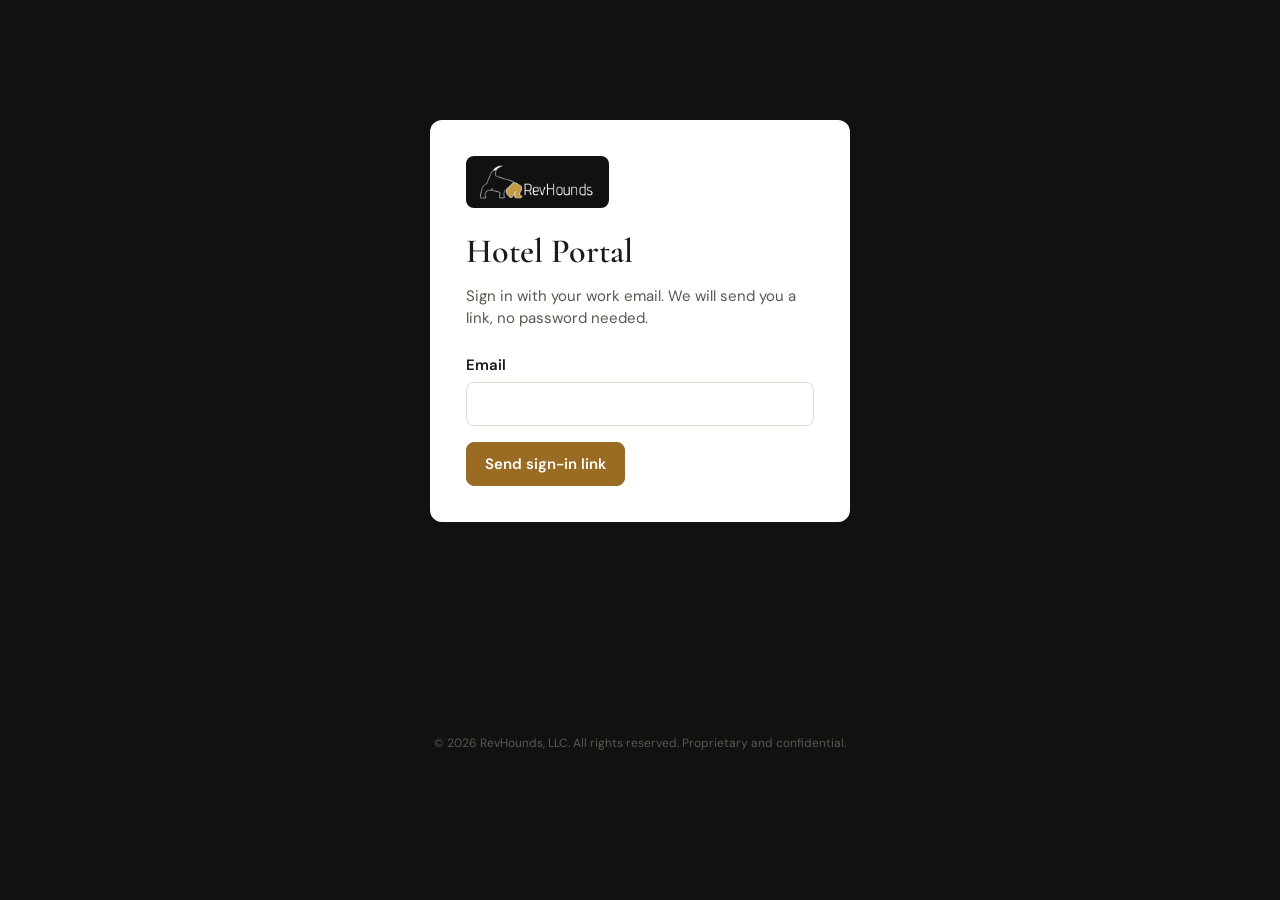
<file: portal/index.html>
<!doctype html>
<html lang="en">
  <head>
    <meta charset="UTF-8" />
    <meta name="viewport" content="width=device-width, initial-scale=1.0" />
    <meta name="copyright" content="(c) 2026 RevHounds, LLC. All rights reserved." />
    <title>Hotel Portal</title>
    <link rel="preconnect" href="https://fonts.googleapis.com" />
    <link rel="preconnect" href="https://fonts.gstatic.com" crossorigin />
    <link href="https://fonts.googleapis.com/css2?family=Cormorant+Garamond:wght@500;600;700&family=DM+Sans:wght@400;600;700&family=Josefin+Sans:wght@400;600&family=Marcellus&family=Montserrat:wght@400;600&display=swap" rel="stylesheet" />
    <script type="module" crossorigin src="/portal/assets/index-yIpH3P9H.js"></script>
    <link rel="stylesheet" crossorigin href="/portal/assets/index-DWl1SgYw.css">
  </head>
  <body>
    <div id="root"></div>
  </body>
</html>
</file>
<file: portal/assets/index-DWl1SgYw.css>
:root{--ground: #f3f4f7;--surface: #ffffff;--ink: #1b2233;--muted: #59627a;--line: #dde1ea;--head: #14213d;--accent: #b8430f;--accent-text: #fff;--bar: #111;--bar-text: #f5f1e8;--pickup: #ffefd2;--pickup-strong: #ffe2b0;--pos: #2e7d32;--neg: #b3261e;--font-heading: "Cormorant Garamond", Georgia, serif;--font: "DM Sans", system-ui, sans-serif}*{box-sizing:border-box}body{margin:0;background:var(--ground);color:var(--ink);font-family:var(--font);font-size:15px;line-height:1.5}h1,h2{font-family:var(--font-heading);font-weight:600}h1{margin:0 0 8px;font-size:34px}.status,.muted{color:var(--muted)}.status{padding:40px}button,input{font:inherit}button{min-height:44px;padding:0 18px;border-radius:8px;border:1px solid var(--accent);background:var(--accent);color:var(--accent-text);font-weight:600;cursor:pointer}button:disabled{opacity:.6;cursor:default}button.ghost{background:transparent;color:var(--bar-text);border-color:var(--bar-text)}:focus-visible{outline:3px solid #f2a541;outline-offset:2px}.login{min-height:100vh;display:grid;place-items:center;background:var(--bar);padding:24px}.login-card{width:100%;max-width:420px;background:var(--surface);border-radius:12px;padding:36px}.lede{color:var(--muted);margin:0 0 24px}label{display:block;font-weight:600;margin-bottom:6px}input{width:100%;min-height:44px;padding:0 12px;border:1px solid var(--line);border-radius:8px;margin-bottom:16px}.notice{padding:10px 12px;border-radius:8px;background:#fff4dc;margin:0 0 16px}.notice.ok{background:#e3f4e9}.notice.err{background:#fde8e4;margin-top:16px}.bar{display:flex;align-items:center;gap:20px;background:var(--bar);color:var(--bar-text);padding:10px 28px;border-bottom:3px solid var(--accent);flex-wrap:wrap}.brand{display:flex;align-items:center;gap:14px;color:var(--bar-text);text-decoration:none}.brand-logo{display:flex;align-items:center;flex:none;width:260px;height:44px}.brand-logo img{display:block;max-width:100%;max-height:100%;width:auto;height:auto;object-fit:contain;object-position:left center}.brand-name{font-family:var(--font-heading);font-size:20px;letter-spacing:.04em}.bar-nav{display:flex;gap:18px;flex-wrap:wrap}.bar-right{margin-left:auto;display:flex;align-items:center;gap:14px}.powered{font-size:12px;opacity:.8}.menu-toggle,.phone-only{display:none}table.budget td:first-child,table.budget thead th:first-child{position:sticky;left:0;z-index:1;background:var(--surface)}table.budget thead th:first-child{background:var(--head);z-index:2}table.budget tr.sumrow td:first-child{background:#eef1f7}.events ul{margin:6px 0 14px;padding-left:20px}.events li{margin:3px 0}table.grid td.eventcol,table.grid th.eventcol{text-align:left;min-width:150px;max-width:240px;white-space:normal;font-size:13px}input.event-input{width:100%;min-height:30px;margin:0;padding:0 6px;border:1px solid transparent;background:transparent;font:inherit;font-size:13px}input.event-input:hover,input.event-input:focus{border-color:var(--line);background:var(--surface)}input.event-input::placeholder{color:transparent}tr:hover input.event-input::placeholder,input.event-input:focus::placeholder{color:var(--muted)}.bar-menu{display:contents}.themed{background:var(--ground);color:var(--ink);min-height:100vh;font-family:var(--font)}.page{max-width:1100px;margin:0 auto;padding:32px 28px}.hotel-list{list-style:none;padding:0;margin:20px 0;display:grid;gap:12px;grid-template-columns:repeat(auto-fill,minmax(260px,1fr))}.hotel-card{background:var(--surface);border:1px solid var(--line);border-radius:10px;padding:18px 20px;display:flex;align-items:center;gap:14px}.hotel-code{background:var(--head);color:#fff;border-radius:6px;padding:4px 10px;font-weight:700;font-size:13px}.hotel-name{font-weight:600;font-size:17px}.bar-link{color:var(--bar-text);text-decoration:none;border-bottom:1px solid transparent}.bar-link:hover,.bar-link.active{border-bottom-color:var(--accent)}.back{display:inline-block;margin:0 0 6px}.filebtn{display:inline-block;margin:14px 0;padding:12px 20px;border-radius:8px;background:var(--accent);color:var(--accent-text);font-weight:600;cursor:pointer}.sr{position:absolute;width:1px;height:1px;overflow:hidden;clip:rect(0 0 0 0)}.sr:focus-visible+.filebtn,.filebtn:focus-within{outline:3px solid #f2a541}.stack>h2{margin:26px 0 8px;font-size:20px}table.kv,table.grid{border-collapse:collapse;background:var(--surface);border:1px solid var(--line);border-radius:8px}table.kv th{text-align:left;padding:9px 16px;color:var(--muted);font-weight:600;border-bottom:1px solid var(--line)}table.kv td{padding:9px 16px;border-bottom:1px solid var(--line)}table.grid th,table.grid td{padding:9px 16px;text-align:right;border-bottom:1px solid var(--line)}table.grid th:first-child,table.grid td:first-child{text-align:left}.card{background:var(--surface);border:1px solid var(--line);border-left:5px solid var(--line);border-radius:10px;padding:16px 20px;margin:16px 0}.card.status-ready{border-left-color:#1c6b3c}.card.status-needs_decision,.card.status-needs_ack{border-left-color:#f2a541}.card.status-blocked,.card.status-error,.card.status-duplicate{border-left-color:var(--neg)}.card-head{display:flex;justify-content:space-between;gap:6px 12px;align-items:center;flex-wrap:wrap;margin-bottom:8px}.card-head strong{min-width:0;overflow-wrap:anywhere}.badge{font-size:12px;font-weight:700;padding:3px 10px;border-radius:999px;background:#eef1f7}.b-ready{background:#e3f4e9}.b-needs_decision,.b-needs_ack{background:#fff4dc}.b-blocked,.b-error,.b-duplicate{background:#fde8e4}.facts{display:grid;grid-template-columns:170px 1fr;gap:4px 16px;margin:8px 0}.facts dt{color:var(--muted)}.facts dd{margin:0}.choice{margin:12px 0;padding:12px 14px;background:#f7f8fb;border-radius:8px;border:1px solid var(--line)}table.grid th.tickcell,table.grid td.tickcell{text-align:center}table.grid td.tickcell{vertical-align:middle}input.tick{display:inline-block;width:20px;min-height:0;height:20px;margin:0;padding:0;vertical-align:middle;accent-color:var(--accent)}.pickone{display:flex;flex-wrap:wrap;align-items:center;gap:8px 12px;margin:12px 0;padding:12px 14px;border:1px solid var(--line);border-radius:8px;background:var(--ground)}.pickone-q{flex:1 1 220px;font-weight:600}.pickone-btns{display:flex;flex:1 1 260px;gap:8px}.pickone-btns button{flex:1 1 0;min-height:44px;padding:0 12px;background:var(--surface);color:var(--ink);border-color:var(--line)}.pickone-btns button[aria-pressed=true]{background:var(--accent);color:var(--accent-text);border-color:var(--accent)}.toast{position:fixed;left:50%;bottom:24px;transform:translate(-50%);z-index:60;max-width:calc(100vw - 32px);padding:12px 20px;border-radius:8px;background:var(--bar);color:var(--bar-text);font-weight:600;box-shadow:0 4px 16px #00000040}.choice label,.check{display:flex;gap:8px;align-items:center;min-height:36px}fieldset.inline{border:0;padding:0;margin:8px 0}fieldset.inline legend{font-weight:700;padding:0}fieldset.inline label{display:inline-flex;margin-right:18px;font-weight:400}select{min-height:44px;padding:0 10px;border:1px solid var(--line);border-radius:8px;font:inherit}button.danger{background:#fff;color:var(--neg);border-color:var(--neg);min-height:36px}.recent{margin-top:40px}.recent h2{font-size:20px}.tabs{display:flex;gap:8px;margin:12px 0 20px}.tab{background:#fff;color:var(--ink);border-color:var(--line)}.tab.on{background:var(--head);color:#fff;border-color:var(--head)}.row{display:flex;gap:10px;flex-wrap:wrap;align-items:center;margin:10px 0}.panel{background:var(--surface);border:1px solid var(--line);border-radius:10px;padding:18px 22px;margin:18px 0}.panel h2{margin:0 0 10px;font-size:20px}.panel label{display:block;margin:12px 0;font-weight:600}.panel label input,.panel label textarea,.panel label select{display:block;margin-top:6px;font-weight:400}.panel label.check{display:flex;font-weight:400}.panel label.check input{display:inline-block;width:auto;margin:0}textarea{width:100%;padding:10px 12px;border:1px solid var(--line);border-radius:8px;font:inherit}.two{display:grid;grid-template-columns:1fr 1fr;gap:16px}input.narrow{width:90px;margin:0}.chips{list-style:none;padding:0;display:flex;flex-wrap:wrap;gap:8px}.chips li{background:#eef1f7;border:1px solid var(--line);border-radius:999px;padding:4px 6px 4px 12px}button.x{min-height:24px;padding:0 8px;background:transparent;color:var(--muted);border:0}.userrow{display:grid;grid-template-columns:1.3fr 130px 1.5fr auto;gap:14px;align-items:start;padding:14px 0;border-top:1px solid var(--line)}.hotelchecks{display:flex;flex-direction:column}code{background:#eef1f7;padding:1px 5px;border-radius:4px}@media (max-width: 800px){.two,.userrow{grid-template-columns:1fr}.two.keep{grid-template-columns:1fr 1fr}}.page.wide{max-width:1250px}.scroll{overflow-x:auto;margin:12px 0}.scroll.tall{max-height:calc(100vh - 150px);overflow:auto}table.monthly thead th{position:sticky;top:0;z-index:2}table.monthly thead th:first-child{left:0;z-index:3}table.monthly th[scope=row]{z-index:1}table.glance thead th:first-child,table.detail thead th:first-child{position:sticky;left:0;z-index:2}table.budget input{width:130px;margin:0;text-align:right;min-height:38px}table.budget input.bad{border-color:var(--neg);background:#fde8e4}table.budget input::placeholder{color:#9aa3b5}table.budget td:first-child{font-weight:600}tr.sumrow td{font-weight:700;background:#eef1f7}.filebtn.small{margin:0;padding:0 18px;min-height:44px;display:inline-flex;align-items:center}.row.spread{justify-content:space-between;align-items:flex-end}label.inline{display:inline-flex;gap:8px;align-items:center;font-weight:600}.h2{font-size:20px;margin:26px 0 8px}.small{font-size:13px;margin:4px 0}.chip-x{min-height:0;margin-left:4px;padding:0 8px;border-radius:999px;background:transparent;color:var(--muted);border:0;font-size:18px;line-height:1.2}.chip-x:hover:not(:disabled){color:var(--neg);background:#fde8e4}.chip-x:disabled{opacity:.4}.chips2{display:flex;flex-wrap:wrap;gap:6px;margin:22px 0 4px}table.grid.nowrap th,table.grid.nowrap td{white-space:nowrap;text-align:left}table.grid td.num,table.grid th.num{text-align:right;white-space:nowrap;font-variant-numeric:tabular-nums}.neg{color:var(--neg)}th.pickupcol,td.pickupcol{background:var(--pickup);border-left:2px solid var(--accent);border-right:2px solid var(--accent);font-weight:700}table.glance td.pickupcol{font-size:15px}th.pickupcol.head{background:var(--accent);color:var(--accent-text)}tr.clickable{cursor:pointer}tr.clickable:hover td{background:#f3f6fb}tr.clickable.sel td{background:#e6edf9}tr.clickable.sel td.pickupcol{background:var(--pickup-strong)}table.detail th[scope=row]{text-align:left;position:sticky;left:0;background:var(--surface);font-weight:600;white-space:nowrap;padding:9px 16px;border-bottom:1px solid var(--line)}table.detail tr.strong th,table.detail tr.strong td{background:#eef1f7;font-weight:700}table.detail tr.strong td.pickupcol{background:var(--pickup-strong)}table.detail th small{display:block;font-weight:400;font-size:11px;color:var(--muted)}th.pickupcol.head small{color:var(--accent-text)}table.glance th,table.glance td{padding:8px 14px}table.glance td:first-child{text-align:left;font-weight:600;position:sticky;left:0;background:var(--surface)}table.glance tr.clickable.sel td:first-child{background:#e6edf9}table.glance tr.clickable:hover td:first-child{background:#f3f6fb}.yr{white-space:nowrap}table.monthly th[scope=row]{text-align:left;position:sticky;left:0;background:var(--surface);font-weight:600;white-space:nowrap;padding:8px 14px;border-bottom:1px solid var(--line)}table.monthly th,table.monthly td{padding:7px 12px}table.monthly thead th{white-space:nowrap;font-size:13px}table.monthly tr.weekend th[scope=row],table.monthly tr.weekend td{background:#f4f1e8}table.monthly tr.weekend td.pickupcol{background:var(--pickup-strong)}table.monthly tr.today th[scope=row],table.monthly tr.today td{box-shadow:inset 0 2px #2b6cb0,inset 0 -2px #2b6cb0}td.occ-high,.key.occ-high{background:#cfeedd!important}td.occ-low,.key.occ-low{background:#fde9c7!important}td.occ-over,.key.occ-over{background:#f6b8b0!important;font-weight:700}.key{padding:2px 8px;border-radius:6px;margin-left:6px}table.monthly tr.sumrow th,table.monthly tr.sumrow td{background:#eef1f7;font-weight:700}table.monthly tr.sumrow td.pickupcol{background:var(--pickup-strong)}table.monthly th.stlycol.head{box-shadow:inset 0 -3px 0 var(--muted)}.emailgrid{display:grid;grid-template-columns:minmax(300px,380px) 1fr;gap:24px;align-items:start;margin-top:12px}@media (max-width: 900px){.emailgrid{grid-template-columns:1fr}}.preview{background:#fff;border:1px solid var(--line);border-radius:10px;padding:26px 30px}.print-only{display:none}@media print{@page{size:landscape;margin:10mm}body{background:#fff}.bar,.noprint,.tabs,.chips2,button,select,.filebtn,a.bar-link{display:none!important}.print-only{display:block!important;margin:2px 0 10px;color:#444}.page,.page.wide{max-width:none;padding:0;margin:0}.scroll{overflow:visible!important;max-height:none!important}h1{font-size:20px}.h2{font-size:15px;margin:14px 0 4px}table.grid{font-size:9px}table.grid th,table.grid td{padding:3px 5px}tr{break-inside:avoid}th,td,tr{-webkit-print-color-adjust:exact;print-color-adjust:exact}.muted.small{font-size:9px}}table.monthly tr.sumrow th[scope=row]{background:#eef1f7;color:var(--ink)}table.grid thead th{background:var(--head);color:#fff;font-weight:600}.dropzone{border:2px dashed var(--line);border-radius:12px;padding:28px;text-align:center;background:var(--surface)}.dropzone p.big{margin:0 0 6px;font-family:var(--font-heading);font-size:24px;color:var(--ink)}.dropzone.over{border-color:var(--accent);background:var(--pickup)}input[type=color]{padding:2px;width:64px;min-height:40px;cursor:pointer}.hotel-card{overflow:hidden;padding:0;flex-direction:column;align-items:stretch;gap:0}.hotel-card .banner{display:grid;place-items:center;min-height:92px;padding:14px;background:var(--bar)}.hotel-card .banner img{max-height:54px;max-width:80%;width:auto}.hotel-card .body{padding:14px 18px;display:flex;align-items:center;gap:12px}.login-card img.logo{display:block;height:52px;width:auto;margin:0 0 18px;background:var(--bar);padding:8px 12px;border-radius:8px}.theme-preview{border:1px solid var(--line);border-radius:10px;overflow:hidden;margin:12px 0}.theme-preview .bar{padding:8px 16px}.theme-preview .body{padding:14px 16px;background:var(--ground)}.swatches{display:grid;grid-template-columns:repeat(auto-fill,minmax(190px,1fr));gap:6px 18px}.swatches label{display:flex;align-items:center;justify-content:space-between;gap:8px;font-weight:400;margin:6px 0}@media (max-width: 700px){.bar{padding:10px 16px;gap:10px}.page{padding:20px 16px}h1{font-size:28px}.brand-logo{width:150px;height:36px}.brand-name{display:none}.menu-toggle{display:inline-flex;align-items:center;margin-left:auto;min-height:44px}.bar-menu{display:none;flex-basis:100%;flex-direction:column}.bar-menu.open{display:flex}.bar-nav{flex-direction:column;gap:0}.bar-nav .bar-link{display:flex;align-items:center;min-height:48px;border-bottom:1px solid color-mix(in srgb,var(--bar-text) 20%,transparent)}.bar-nav .bar-link.active{border-bottom-color:var(--accent)}.bar-right{margin-left:0;justify-content:space-between;padding:10px 0 4px}.facts{grid-template-columns:110px 1fr;gap:4px 12px}.page,main,.panel{min-width:0}.panel{overflow-wrap:anywhere}.phone-only{display:block}.emailgrid button.send{width:100%}table.budget input{width:110px}table.glance th,table.glance td{padding:8px 6px;font-size:13px}table.glance td.pickupcol{font-size:14px}.yr{display:none}table.detail th,table.detail td{padding:9px;font-size:14px}table.detail th[scope=row]{padding:9px;white-space:normal;min-width:84px}table.monthly th,table.monthly td{padding:7px 6px;font-size:14px}table.monthly th[scope=row]{padding:7px 8px}table.monthly thead th{white-space:normal;font-size:12px;line-height:1.2}}.muted-bar{font-size:13px;opacity:.85}.theme-preview.themed{min-height:0}.login.themed{background:var(--bar)}.env-banner{background:repeating-linear-gradient(135deg,#b91c1c 0,#b91c1c 14px,#991b1b 14px,#991b1b 28px);color:#fff;font-weight:700;text-align:center;padding:4px 16px;font-size:13px;letter-spacing:.02em}ol.steps{margin:8px 0 8px 1.2em;padding:0}ol.steps li{margin:6px 0}.yoycharts{display:grid;grid-template-columns:1fr 1fr;gap:16px;margin:12px 0}@media (max-width: 900px){.yoycharts{grid-template-columns:1fr}}.yoychart{margin:0;background:var(--surface);border:1px solid var(--line);border-radius:8px;padding:10px 12px}.yoychart figcaption{font-weight:600;margin-bottom:4px}.yoychart svg{width:100%;height:auto;display:block;touch-action:manipulation}.yoychart .grid-line{stroke:var(--line);stroke-width:1}.yoychart .axis{font-size:11px;fill:var(--muted, #59627A)}.yoychart .cursor{stroke:var(--muted, #59627A);stroke-width:1;stroke-dasharray:3 3}.yoyread{min-height:1.6em;font-size:13px;margin-top:4px}.yoyval{margin-left:12px;white-space:nowrap}.yoyval i{display:inline-block;width:10px;height:10px;border-radius:50%}.yoylegend{display:flex;gap:16px;flex-wrap:wrap;font-size:13px;margin-top:4px}table.yoy th[scope=row]{text-align:left;position:sticky;left:0;background:var(--surface);font-weight:600;white-space:nowrap;padding:8px 14px;border-bottom:1px solid var(--line);z-index:1}table.yoy thead th{position:sticky;top:0;z-index:2}table.yoy thead th:first-child{left:0;z-index:3}table.yoy .split{border-left:3px solid var(--head, #14213D)}table.yoy .grouphead{text-align:center}table.yoy .matched{color:var(--muted, #59627A);font-size:11px}table.yoy tr.weekend th[scope=row],table.yoy tr.weekend td{background:#f4f1e8}table.yoy tr.totalrow th,table.yoy tr.totalrow td{font-weight:700;background:var(--surface);border-top:2px solid var(--line)}table.monthly th.grpstart,table.monthly td.grpstart,table.glance th.grpstart,table.glance td.grpstart{border-left:3px solid var(--line)}.events-alert ul{margin:6px 0 6px 1.2em;padding:0}.events-alert li{margin:3px 0}table.yoy td.eventcol{text-align:left;min-width:160px;max-width:260px;white-space:normal;font-size:13px}.eventstar{color:#b8430f}.yoychart .eventmark{fill:#b8430f}.yoyval.eventnote{color:#b8430f}.guide-fab{position:fixed;right:16px;bottom:16px;z-index:50;background:#14213d;color:#fff;border:2px solid #fff;border-radius:999px;padding:10px 18px;font-weight:700;box-shadow:0 2px 8px #0000004d;cursor:pointer}.guide-panel{position:fixed;right:16px;bottom:16px;z-index:60;width:min(360px,calc(100vw - 32px));max-height:60vh;overflow:auto;background:var(--surface);color:var(--text, #1b2233);border:2px solid #14213D;border-radius:10px;padding:12px 14px;box-shadow:0 4px 16px #0000004d}.guide-head{display:flex;justify-content:space-between;align-items:flex-start;gap:8px}.guide-ctl{display:flex;align-items:center;gap:6px;flex:none}.guide-hide,.guide-close{background:#fff;color:#14213d;border:2px solid #14213D;border-radius:8px;min-height:34px;padding:0 12px;font-size:14px;font-weight:700;cursor:pointer}.guide-hide:hover,.guide-close:hover{background:#eef1f7}.guide-pill{position:fixed;right:16px;bottom:16px;z-index:60;display:flex;align-items:center;background:#14213d;color:#fff;border-radius:999px;box-shadow:0 2px 8px #0000004d;overflow:hidden}.guide-pill button{background:none;border:0;color:#fff;cursor:pointer;padding:10px 14px;font-weight:600;min-height:44px}.guide-pill .guide-pill-x{padding:10px 16px 10px 6px;font-size:22px;line-height:1;border-left:1px solid rgba(255,255,255,.35)}@media (max-width: 700px){.guide-pill{right:12px;bottom:12px}}.guide-list{list-style:none;margin:8px 0;padding:0}.guide-list li{margin:6px 0}.guide-list button{width:100%;text-align:left;display:block;background:var(--surface);color:var(--text, #1b2233);border:1px solid var(--line);border-radius:8px;padding:8px 10px;cursor:pointer}.guide-list button small{display:block;color:var(--muted, #59627A);margin-top:2px;font-weight:400}.guide-text{margin:6px 0 10px;font-size:15px}.guide-nav{margin-top:8px}.guide-target{outline:4px solid #b8430f;outline-offset:4px;border-radius:6px;scroll-margin-top:110px;animation:guidepulse 1.4s ease-in-out infinite}@keyframes guidepulse{0%,to{outline-color:#b8430f}50%{outline-color:#f2a65a}}@media (prefers-reduced-motion: reduce){.guide-target{animation:none}}@media (max-width: 700px){.guide-panel{right:8px;left:8px;bottom:8px;width:auto;max-height:42vh}.guide-fab{right:12px;bottom:12px}}@media print{.guide,.guide-fab,.guide-panel,.guide-pill{display:none!important}.helptask{break-inside:avoid;page-break-inside:avoid}.help nav{display:none}}.site-footer{text-align:center;color:var(--muted, #59627A);font-size:12px;padding:20px 16px 28px}.yieldpage.page.wide{max-width:none;padding:20px 24px 40px}.yieldbar{gap:8px 16px}.yieldbar .monthnav{display:inline-flex;align-items:center;gap:8px;font-size:17px}.yieldbar .monthnav .tab{min-height:36px;padding:0 12px}.yieldbar .filebtn.small,.yieldbar button{min-height:36px}table.yieldgrid{border-collapse:collapse;width:100%;min-width:1150px;table-layout:fixed;background:var(--surface);font-size:12.5px;font-variant-numeric:tabular-nums}table.yieldgrid col.lab{width:172px}table.yieldgrid col.tot{width:66px}table.yieldgrid th,table.yieldgrid td{padding:4px 2px;text-align:center;border-bottom:1px solid var(--line);white-space:nowrap;overflow:hidden}table.yieldgrid th:first-child{text-align:left;padding-left:10px;position:sticky;left:0;z-index:1;background:var(--surface);font-weight:600;text-overflow:ellipsis}table.yieldgrid thead th{background:var(--head);color:#fff;font-weight:600}table.yieldgrid thead th:first-child{background:var(--head);z-index:2}table.yieldgrid thead tr.dow th{font-weight:400;font-size:11px}table.yieldgrid thead th.wk{background:#2b2722}table.yieldgrid td.wk{background:#f4f1e8}table.yieldgrid td.today,table.yieldgrid th.today{box-shadow:inset 2px 0 #2b6cb0,inset -2px 0 #2b6cb0}table.yieldgrid tr.sec td{background:var(--ground);color:var(--muted);font-size:11px;font-weight:700;letter-spacing:.08em;text-transform:uppercase;text-align:left;padding:7px 10px 3px;position:sticky;left:0}table.yieldgrid .secnote{text-transform:none;letter-spacing:0;font-weight:400;margin-left:10px}table.yieldgrid tr.strong td,table.yieldgrid tr.strong th{font-weight:700}table.yieldgrid tr.sub th:first-child{font-weight:400;padding-left:22px;color:var(--muted)}table.yieldgrid td.tot{font-weight:700;border-left:2px solid var(--line)}table.yieldgrid td.occ-high{background:#cfeedd}table.yieldgrid td.occ-low{background:#fde9c7}table.yieldgrid td.occ-over{background:#f6b8b0;font-weight:700}table.yieldgrid td.pu{background:var(--pickup)}table.yieldgrid td.neg{color:var(--neg)}table.yieldgrid td.pos{color:var(--pos)}table.yieldgrid td.split{font-size:11.5px}table.yieldgrid td.fit1,table.yieldgrid td.fit2,table.yieldgrid td.fit3{padding-left:0;padding-right:0}table.yieldgrid td.fit1{font-size:.8em}table.yieldgrid td.fit2{font-size:.74em}table.yieldgrid td.fit3{font-size:.66em}table.yieldgrid td.code{color:var(--muted);font-size:11px;font-weight:600}table.yieldgrid td.muted{color:var(--muted)}table.yieldgrid td.stop{background:var(--neg);color:#fff;font-weight:700;cursor:help}table.yieldgrid td.ev{color:var(--accent);font-weight:700;cursor:help}table.yieldgrid td.evcell{cursor:pointer}table.yieldgrid td.restr{font-weight:700;cursor:pointer}table.yieldgrid td.ooo{background:var(--line);font-weight:700;cursor:help}table.yieldgrid td.dot{color:var(--accent);cursor:help}.yield tr.comp-row{display:none}.yield.showcomps tr.comp-row{display:table-row}.key.up{color:var(--pos);font-weight:700}.key.down{color:var(--neg);font-weight:700}.key.stop{background:var(--neg);color:#fff;padding:0 4px;border-radius:3px}.yield.present .yieldpage.page.wide{padding:8px 10px}.yield.present table.yieldgrid{min-width:0;font-size:clamp(11px,.74vw,16px)}.yield.present table.yieldgrid td.fit1{font-size:.9em}.yield.present table.yieldgrid td.fit2{font-size:.84em}.yield.present table.yieldgrid td.fit3{font-size:.74em}.yield.present table.yieldgrid col.lab{width:11vw}.yield.present table.yieldgrid col.tot{width:4.4vw}@media print{table.yieldgrid{min-width:0;font-size:8px}.yield tr.comp-row{display:none}}.yield.present table.yieldgrid th,.yield.present table.yieldgrid td{padding-top:2px;padding-bottom:2px;line-height:1.2}.yield.present table.yieldgrid tr.sec td{padding:4px 10px 1px}.yield.present .yieldbar{margin:4px 0}.yield.present .yieldbar button,.yield.present .yieldbar .tab{min-height:30px}body.presenting .guide-fab,body.presenting .guide-pill,body.panel-open .guide-fab,body.panel-open .guide-pill{display:none!important}.yield-below{display:grid;grid-template-columns:1.5fr 1fr;gap:16px;margin-top:8px}@media (max-width: 900px){.yield-below{grid-template-columns:1fr}}.yield-below .card{background:var(--surface);border:1px solid var(--line);border-radius:8px;padding:12px 16px;min-width:0}.yield-below .card-head{display:flex;justify-content:space-between;align-items:center;gap:12px}.yield-below .h2{margin:4px 0 8px}.yield-below tr.muted td{color:var(--muted)}.chip{display:inline-block;padding:1px 9px;border-radius:10px;font-size:12px;font-weight:700}.chip.st-tentative{background:#fff3cd;color:#7a5b00}.chip.st-definite{background:#d7f0e0;color:#1d6b3a}.chip.st-lost,.chip.st-cancelled{background:#eee;color:#555}button.linkbtn{background:none;border:0;color:var(--accent);padding:0;min-height:0;font-weight:700;text-align:left;text-decoration:underline}button.dp-group{display:block;width:100%;text-align:left;background:var(--ground);color:var(--ink);border:1px solid var(--line);font-weight:400;min-height:40px;padding:6px 10px;margin:0 0 6px}table.yieldgrid button.daybtn{background:none;border:0;color:inherit;min-height:0;padding:0 4px;font:inherit;font-weight:700;text-decoration:underline dotted}table.yieldgrid tbody td:not(.tot){cursor:pointer}table.yieldgrid td.sel{outline:2px solid var(--accent);outline-offset:-2px}.sidepanel{position:fixed;top:0;right:0;bottom:0;width:min(400px,100vw);background:var(--surface);border-left:1px solid var(--line);box-shadow:-8px 0 24px #00000024;padding:14px 18px 30px;overflow-y:auto;z-index:50}.sidepanel-head{display:flex;justify-content:space-between;align-items:center;gap:10px}.sidepanel-head h2{margin:0;font-size:22px}.sidepanel .tab{min-height:36px}.sidepanel label{display:grid;gap:3px;font-size:13px;color:var(--muted);margin:0 0 8px}.sidepanel input,.sidepanel select,.sidepanel textarea{font:inherit;color:var(--ink);padding:6px 8px;border:1px solid var(--line);border-radius:6px;width:100%;min-height:38px}.sidepanel .two.keep{display:grid;grid-template-columns:1fr 1fr;gap:8px}.sidepanel label.inline.check{display:flex;align-items:center;gap:6px;color:var(--ink)}.gp-status{gap:6px}.gp-h3{font-size:12px;text-transform:uppercase;letter-spacing:.06em;color:var(--muted);margin:18px 0 6px}.gp-log{border-left:3px solid var(--accent);background:var(--ground);padding:5px 8px;margin:0 0 6px;font-size:13px}.gp-delete{margin-top:14px}table.gp-nights input{min-height:32px;width:90px}.dp-kv{display:grid;grid-template-columns:1fr auto;gap:4px 12px;margin:10px 0}.dp-kv dt{color:var(--muted)}.dp-kv dd{margin:0;font-weight:700;text-align:right}.stoptext{color:var(--neg)}@media print{.sidepanel,.yield-below{display:none}}.yield-below.only-dow{grid-template-columns:minmax(0,720px)}.modlist{list-style:none;margin:12px 0;padding:0}.modlist li{border-top:1px solid var(--line)}.modlist li:last-child{border-bottom:1px solid var(--line)}.sidepanel label.modrow{display:flex;align-items:flex-start;gap:10px;margin:0;padding:10px 2px;color:var(--ink);font-size:14px;cursor:pointer}.sidepanel label.modrow.soon{color:var(--muted);cursor:default}.sidepanel input.tick{flex:none;width:20px;height:20px;margin:2px 0 0;padding:0}.modrow .chip{margin-left:8px;font-size:11px;font-weight:600}.moddetail{display:block;color:var(--muted);font-size:13px;font-weight:400}.hol{display:block;color:var(--muted);font-size:12px}.sidepanel .hol{margin:6px 0;font-size:14px}.sidepanel label.modrow.sub{padding:0 2px 10px 30px}.dp-ooo{display:flex;align-items:flex-end;gap:8px;margin:10px 0}.dp-ooo label{flex:1;margin:0}.dp-ooo input{margin:0}input.event-input.numeric{width:56px;text-align:right}.sidepanel fieldset.roompick{border:0;padding:0;margin:0 0 8px}.roompick legend{padding:0;font-size:13px;color:var(--muted);font-weight:600}.sidepanel label.roomcheck{display:flex;align-items:center;gap:8px;margin:0;padding:4px 0;color:var(--ink);font-size:14px;font-weight:400}.sidepanel label.applied{flex-wrap:wrap;margin-top:4px}.applied-by{flex-basis:100%}.sidepanel ul.plain{list-style:none;margin:0;padding:0}.rulebox{margin:0 0 10px 30px;display:grid;gap:8px}.rule{border:1px solid var(--line);border-radius:6px;padding:8px;font-size:13px}.rule .two.keep{margin-bottom:4px}.rule label{margin:0}.yield-right{display:grid;gap:16px;align-content:start;min-width:0}.yield-right>.card{margin:0}.review-item{display:flex;align-items:flex-start;gap:10px;padding:6px 0;margin:0;font-weight:400;font-size:14px;border-top:1px solid var(--line)}.review-item input.tick{flex:none;margin-top:2px}.review-done summary{cursor:pointer;color:var(--muted);font-size:13px;padding:6px 0}.review-who{display:block;color:var(--muted);font-size:12px}.sidepanel .ev{color:var(--accent);font-weight:700;margin:6px 0}.dl-actions{margin:4px 0 0;gap:6px}.dl-actions .tab,.dl-actions .danger{min-height:30px;padding:0 10px}.yield-below .yield-left{display:grid;gap:16px;align-content:start;min-width:0}.yield-below .yield-left .card{margin:0}.yield-below>.card{margin:0;align-self:start}table.dowgrid{width:100%}table.dowgrid th,table.dowgrid td{padding:6px 8px}table.dowgrid td.neg{color:var(--neg)}table.yieldgrid button.secbtn{margin-left:10px;font-size:12px;letter-spacing:0;text-transform:none}
</file>
